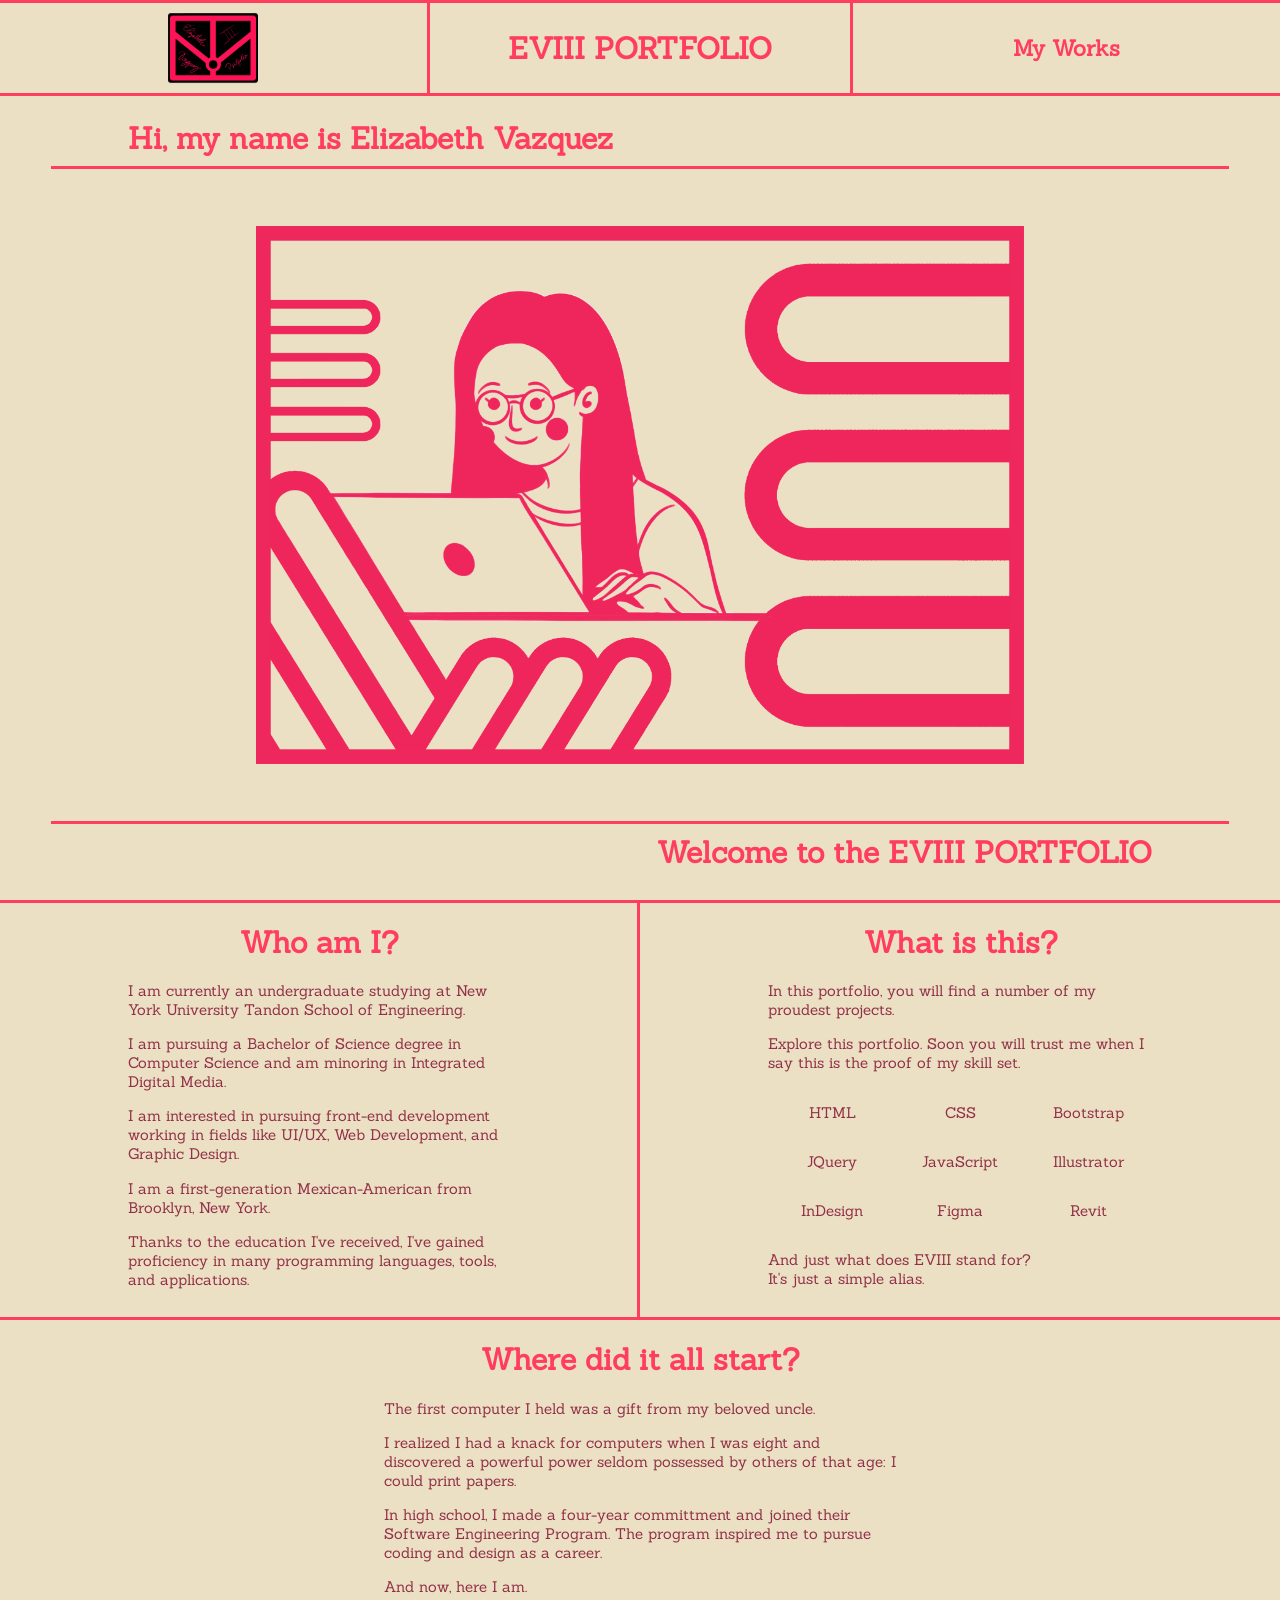
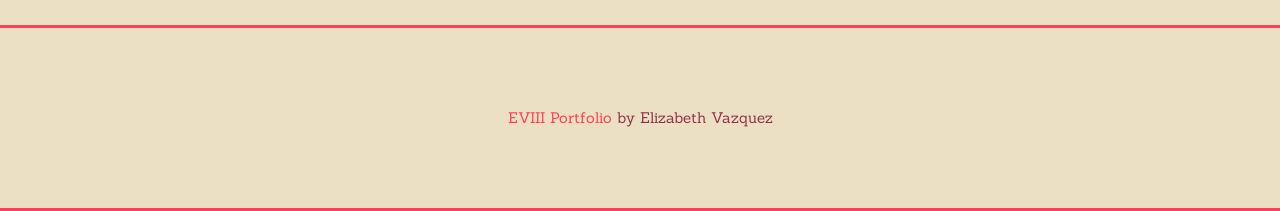
<file: index.html>
<!DOCTYPE html>
<html>
<head>
	<meta charset="utf-8">
	<meta name="viewport" content="width=device-width, initial-scale=1">
	<title>EVIII PORTFOLIO - Home</title>
	<link rel="stylesheet" type="text/css" href="style.css">
</head>
<body>

	<!-- Home page div -->
	<div class="home-page">

		<!-- Header containing logo, title, and one-link navbar -->
		<header>
			<div id="logo">
				<a href="#"><img src="images/eviii-logo.png" alt="EVIII Portfolio Logo"></a>
			</div>
			<a class="amiddle" href="#"><h1>EVIII PORTFOLIO</h1></a>
			<a href="my-works.html"><nav><h2>My Works</h2></nav></a>
		</header>
		
		<!-- Opening full width section on home page -->
		<div id="home-section1">
			<h1>Hi, my name is Elizabeth Vazquez</h1>
			<h1>Welcome to the EVIII PORTFOLIO</h1>
		</div>

		<!-- Second full width section on home page -->
		<div id="home-section2">
			<!-- A self introduction -->
			<div id="self-intro">
				<h1>Who am I?</h1>
				<p>I am currently an undergraduate studying at New York University Tandon School of Engineering.</p>
				<p>I am pursuing a Bachelor of Science degree in Computer Science and am minoring in Integrated Digital Media.</p>
				<p>I am interested in pursuing front-end development working in fields like UI/UX, Web Development, and Graphic Design.</p>
				<p>I am a first-generation Mexican-American from Brooklyn, New York.</p>
				<p>Thanks to the education I've received, I've gained proficiency in many programming languages, tools, and applications.</p>
			</div>
			<!-- Introducing the portfolio -->
			<div id="portfolio-intro">
				<h1>What is this?</h1>
				<p>In this portfolio, you will find a number of my proudest projects.</p>
				<p>Explore this portfolio. Soon you will trust me when I say this is the proof of my skill set.</p>
				<div id="skills">
					<p>HTML</p>
					<p>CSS</p>
					<p>Bootstrap</p>
					<p>JQuery</p>
					<p>JavaScript</p>
					<p>Illustrator</p>
					<p>InDesign</p>
					<p>Figma</p>
					<p>Revit</p>
				</div>
				<p>And just what does EVIII stand for?<br>It's just a simple alias.</p>
			</div>
		</div>

		<!-- Third full width section on home page - a brief short story -->
		<div id="home-section3">
			<h1>Where did it all start?</h1>
			<p>The first computer I held was a gift from my beloved uncle.</p>
			<p>I realized I had a knack for computers when I was eight and discovered a powerful power seldom possessed by others of that age: I could print papers.</p>
			<p>In high school, I made a four-year committment and joined their Software Engineering Program. The program inspired me to pursue coding and design as a career.</p>
			<p>And now, here I am.</p>
		</div>

		<!-- Footer -->
		<footer>
			<a href="#">EVIII Portfolio</a>&nbsp;by Elizabeth Vazquez
		</footer>
	</div>

</body>
</html>
</file>
<file: style.css>
/*Sanchez font*/
@import url('https://fonts.googleapis.com/css2?family=Sanchez&display=swap');

/*All text will be in the Sanchez font 
and be in a dark muted purple*/
* {
  font-family: 'Sanchez', serif;
  color: #913148;
}

/*Give the website a Yellow Pearl background color 
and remove whitespace around the page*/
body, html {
  margin: 0;
  padding: 0;
  background-color: #ECE0C4;
}

/*Scrolling to a specified position is set to animate smoothly*/
html {
  scroll-behavior: smooth;
}

/*https://www.w3schools.com/css/tryit.asp?filename=trycss_grid_layout_named*/

/*Giving grid area names to the sections in home page*/
header         { grid-area: header; }
#home-section1 { grid-area: hsec1;  }
#home-section2 { grid-area: hsec2;  }
#home-section3 { grid-area: hsec3;  }
footer         { grid-area: footer; }

/*Home page will be a grid made of five 
rows and one column (at first glance)*/
.home-page {
  display: grid;
  grid-template-areas:
    'header'
    'hsec1'
    'hsec2'
    'hsec3'
    'footer';
}

/*Header and footer will have a top and bottom pink-red border*/
header, footer {
  border-top: solid;
  border-bottom: solid;
  border-color: #FF3D5C;
}

/*Header will be fixed to the top of the webpage 
and be on top of all other elements. It will also 
be a grid of three columns and one row (which will 
be 10% of the height of the viewport) with a Yellow 
Pearl background*/
header {
  position: fixed;
  top: 0;
  left: 0;
  right: 0;
  z-index: 1;

  display: grid;
  grid-template-columns: 1fr 1fr 1fr;
  grid-template-rows: 10vh;
  background-color: #ECE0C4;
}

/*The first section on the home page (after the header)
will take up the remaining space of the viewport. It 
will have an illustration as a background which will 
take up a little more than half of the size of the 
container and be centered with no repetitions. This
container will also be a flex box and have its children
flow in a centered column direction with space in 
between them*/
#home-section1 {
  height: 90vh;

  background-image: url("images/eviii-landing-border.png");
  background-size: 60%;
  background-position: center;
  background-repeat: no-repeat;

  display: flex;
  flex-direction: column;
  justify-content: space-between;
  align-items: center;
}

/*The first home section's h1 elements will take
up 100% of the width of the section and have a 
subtle background color to distinguish them from 
the background illustration. They will also have 
some padding for their respective borders*/
#home-section1 h1 {
  width: 100%;
  background-color: rgba(236, 224, 196, 0.8);
  padding: 1vh 6vw;
}

/*The first h1 in the first home section will 
have a pink-red bottom border*/
#home-section1 h1:first-of-type {
  border-bottom: solid;
  border-color: #FF3D5C;
}

/*https://stackoverflow.com/questions/2573544/how-can-i-select-all-children-of-an-element-except-the-last-child*/

/*The second h1 in the first home 
section will have a pink-red top 
border and justified to the right*/
#home-section1 h1:last-of-type {
  border-top: solid;
  border-color: #FF3D5C;
  text-align: right;
}

/*First home section and container of project cards 
will have a pink-red bottom border and a top margin 
that is equivalent to the height of the header because 
fixing the header to the top disrupted the flow of 
the document*/
#home-section1, #project-cardsV1 {
  border-bottom: solid;
  border-color: #FF3D5C;
  margin-top: 10vh;
}

/*Second home section will have a pink-red bottom 
border and be a grid of two columns and one row*/
#home-section2 {
  display: grid;
  grid-template-columns: 1fr 1fr;
  grid-template-rows: 1fr;

  border-bottom: solid;
  border-color: #FF3D5C;
}

/*The logo image will have a height equivalent to that of the header*/
#logo img {
  height: 10vh;
}

/*The footer will have a height 20% the height of the viewport*/
footer {
  height: 20vh;
}

/*All h1 elements will be large, 
dynamically sized, and pink-red*/
h1 {
  font-size: 2.35vw;
  color: #FF3D5C;
}

/*All h3 elements will be pink-red*/
h3 {
    color: #FB5C5A;
}

/*The self introduction div will have a pink-red right border*/
#self-intro {
  border-right: solid;
  border-color: #FF3D5C;
}

/*The last paragraph of the self introduction, portfolio 
introduction, and third home page section will have a 
larger bottom margin to match the top margin of the h1
elements they contain at the top*/
#self-intro p:last-child, #portfolio-intro p:last-child, #home-section3 p:last-child {
  margin-bottom: 1.9em;
}

/*The two containers in the second home section will have 
left and right padding that is 10% of the viewport's width*/
#self-intro, #portfolio-intro {
  padding: 0 10vw;
}

/*The container of skills will have no padding*/
#skills {
  padding: 0;
}

/*The h1 elements in the second and third 
home page sections will be centered*/
#home-section2 h1, #home-section3 h1 {
  text-align: center;
}

/*The logo, header links, footer, skills, and
cards'  paragraphs will have their content 
vertically and horizontally centered*/
#logo, header a, footer, #skills p, .card {
  display: flex;
  justify-content: center;
  align-items: center;
}

/*The title, which is the middle link in the header,
will have pink-red left and right borders*/
.amiddle {
  border-left: solid;
  border-right: solid;
  border-color: #FF3D5C;
}

/*The title will have no margin but will be centered*/
.amiddle h1 {
  margin: 0;
  text-align: center;
}

/*The last paragraph in the skills div will have its
default bottom margin which was previously overriden
by the `#portfolio-intro p:last-child` rule*/
#skills p:last-child {
  margin-bottom: 1em;
}

/*The footer, second & third home page sections'
paragraphs, cards, and descriptions will have a small 
font size and be dynamically sized*/
footer, #home-section2 p, #home-section3 p, .card p, .description p {
  font-size: 1.18vw;
}

/*The links in the header, footer, cards, and
paragraphs will be pink-red and not be underlined*/
header a, footer a, .col-of-cardsV1 a, p a {
  color: #FF3D5C;
  text-decoration: none;
}

/*The navigation link will have a fairly large 
size, be dynamically sized, and pink-red*/
nav h2 {
  font-size: 1.75vw;
  color: #FF3D5C;
}

/*The first home page sections will have left and right
padding which will be 10% of the viewport's width */
#home-section1 {
  padding: 0 10vw;
}

/*The third home page section will have 
padding on its left and right of 30% of
the viewport's width*/
#home-section3 {
  padding: 0 30vw;
}

/*The skills container will be a grid 
of three columns and three rows*/
#skills {
  display: grid;
  grid-template-columns: 1fr 1fr 1fr;
  grid-template-rows: 1fr 1fr 1fr;
}

/*The github tutorial embed will have a
white background, otherwise, it has none*/
#project4 embed {
  background-color: white;
}

/*The container holding the cards of projects
will be a grid of four columns and one row 
(at first glance)*/
#project-cardsV1 {
  display: grid;
  grid-template-columns: 1fr 1fr 1fr 1fr;
  grid-template-rows: 1fr;
}

/*This is a second version of the project cards
container and it won't be visible by default*/
#project-cardsV2 {
  display: none;
}

/*The first cards of each column of cards will have some
margin to give it some distance from the header above it*/
.col-of-cardsV1 .card:first-of-type {
  margin-top: 5vh;
}

/*A card will have a pink-red border around it. It's preview
image and card title will be stacked on top of one another like
a column. We'll give each card a width that is a little less 
than a quarter of the viewport's width and have it centered in
a column of cards. All the cards will have some margin at the 
bottom to give them vertical distance from one another*/
.card {
  border: solid;
  border-color: #FF3D5C;

  flex-direction: column;
  margin: auto;
  margin-bottom: 5vh;
  width: 23vw;
}

/*https://getcssscan.com/css-box-shadow-examples*/

/*Give cards a light salmon box shadow when it is hovered over*/
.card:hover {
  box-shadow: rgba(0, 0, 0, 0.16) 0px 1px 4px, #F78D76 0px 0px 0px 3px;
}

/*Have a card's content hold the same width as itself*/
.preview img, .caption p {
  width: 23vw;
}

/*Captions will be pink-red*/
.caption p {
  color: #FF3D5C;
}

/*The preview images will have a pink-red bottom border*/
.preview img {
  border-bottom: solid;
  border-color: #FF3D5C;
}

/*The card's text will have some bottom padding 
to make it appear more vertically centered and 
it will be justified to the center*/
.caption {
  padding-bottom: 0.8vh;
  text-align: center;
}

/*A project will be a grid of two columns and 
one row with a pink-red bottom border*/
.project {
  display: grid;
  grid-template-columns: 1fr 1fr;
  grid-template-rows: 80vh;

  border-bottom: solid;
  border-color: #FF3D5C;
}

/*The last project in the my-works 
webpage will have no bottom border*/
.project:last-of-type {
  border-bottom: none;
}

/*Project descriptions will have pink-red 
right borders and be a flex container with 
its content acting as a centered column 
with some left and right padding 10% of
the viewport's width*/
.description {
  display: flex;
  flex-direction: column;
  justify-content: center;

  border-right: solid;
  border-color: #FF3D5C;

  padding: 0 10vw;
}

/*embed elements and .pdf containers
will take up the entirety of their half
of a project's container*/
embed, .pdf {
  width: 100%;
  height: 100%;
}

/*iframes will almost take up the entirety 
of their half of a project's container because
the pdf viewer has a border that makes the 
webpage wider than desired*/
iframe {
  width: 99%;
  height: 99%;
}

/*A pdf container will have a light gray background*/
.pdf {
  background-color: #EEEEEE;
}

/*Project titles and creators will be 
centered in a description container*/
.description h1, .description h3 {
  text-align: center;
}

/*Description h3 elements will be 
slightly large and be dynamically sized*/
.description h3 {
  font-size: 1.4vw;
}

/*Description paragraphs will have a bottom margin
to space them away from each other*/
.description p {
/*  width: 90%;*/
/*  margin: auto;*/
  margin-bottom: 1.5em;
}

/*Pong Remix will have a pistachio background*/
#project5 embed {
  background-color: #BDFFB1;
}

/*Tail on the Turkey will have an orange background*/
#project6 embed {
  background-color: #FFA500;
}

/*https://www.w3schools.com/howto/tryit.asp?filename=tryhow_css_smooth_scroll*/
/*https://stackoverflow.com/questions/17534661/make-anchor-link-go-some-pixels-above-where-its-linked-to*/

/*All the projects will have a scroll top margin of 
10% the height of the viewport, otherwise, the 
navigation bar would cover the top of each project*/
#project1, #project2, #project3, #project4, 
#project5, #project6, #project7, #project8, 
#project9, #project10, #project11, #project12 {
  scroll-margin-top: 10vh;
}

/*https://stackoverflow.com/questions/16647380/max-width-vs-min-width*/

/* Media query (phones, 600px and down) 
These css properties will continue to be applied
until the screen surpasses 600 pixels in width */
@media only screen and (max-width: 600px) {

    /*h1 elements will be larger but still responsive*/
    h1 {
      font-size: 7vw;
    }

    /*The title will be smaller than other h1 
    elements to better fit inside the header */
    .amiddle h1 {
      font-size: 4.5vw;
    }

    /*The My Works tab and footer will be the same size
    and slightly smaller than the title's font size*/
    nav h2, footer {
      font-size: 4vw;
    }

    /*The first home section will take up 90% of the 
    view port's height and the background illustration
    will be larger*/
    #home-section1 {
      height: 90vh;
      background-size: 160%;
    }

    /*The second home section will be 
    displayed as a block instead of a grid*/
    #home-section2 {
      display: block;
      padding: 0;
    }

    /*The self intro container will have no right border, but it 
    will have left and right padding of 10% of the viewport's width*/
    #home-section2 div:first-of-type {
      border-right: none;
      padding: 0 10vw;
    }

    /* The container for the self introduction will have a pink-red
    bottom border, the above css selector couldn't be used because it
    would apply a bottom border to the grid in the portfolio introduction */
    #self-intro {
      border-bottom: solid;
      color: #FF3D5C;
    }

    /*The portfolio introduction and third home section will 
    have left and right padding of 10% of the viewport's width*/
    #home-section2 div:last-of-type, #home-section3 {
        padding: 0 10vw;
    }

    /* The paragraphs in the second & third home sections and 
    in the description will be larger */
    #home-section2 p, #home-section3 p, .description p {
      font-size: 3.5vw;
    }

    /* The captions will be slightly smaller than the above paragraphs */
    .caption p {
      font-size: 3vw;
    }

    /*The laptop version of the project cards container will not be visible*/
    #project-cardsV1 {
      display: none;
    }

    /*The mobile version of the project cards container will be a grid 
    of two columns and one row with a pink-red bottom border and some
    margin on the top to lay beneath the header*/
    #project-cardsV2 {
      display: grid;
      grid-template-columns: 1fr 1fr;
      grid-template-rows: 1fr;

      border-bottom: solid;
      border-color: #FF3D5C;
      margin-top: 10vh;
    }

    /*The mobile version of the column of cards's first cards 
    will have a top margin of 5% of the viewport's heigth*/
    .col-of-cardsV2 .card:first-of-type {
      margin-top: 5vh;
    }

    /*The links in the column of cards will 
    be pink-red and not be underlined*/
    .col-of-cardsV2 a {
      text-decoration: none;
      color: #FF3D5C;
    }

    /*The cards and their content will take up 100%
    of the column of cards' width*/
    .card, .preview img, .caption p {
      width: 100%;
    }

    /*Captions will have a little bit of bottom padding
    to make them appear more vertically centered*/
    .caption {
      padding-bottom: 0.25vh;
    }

    /*The first column of cards will have a left margin of 
    5% of the viewport's width and a right margin of 2.5%*/
    .col-of-cardsV2:first-of-type {
      margin-left: 5vw;
      margin-right: 2.5vw;
    }

    /*The first column of cards will have a left margin of 
    2.5% of the viewport's width and a right margin of 5%*/
    .col-of-cardsV2:last-of-type {
      margin-left: 2.5vw;
      margin-right: 5vw;
    }

    /*The project creators will be slightly 
    larger than the project descriptions*/
    .description h3 {
      font-size: 3.75vw;
    }

    /*Projects will be a grid of one column and one row*/
    .project {
      grid-template-columns: 1fr;
      grid-template-rows: 1fr;
    }

    /*Embed and iframe elements wil take 
    up 70% of the viewport's height*/
    embed, iframe {
      height: 70vh;
    }

    /*Descriptions will not have right borders but they will have
    a pink-red top border and appear after the project itself.
    They will contain no padding, but will have a width of 80% 
    of the viewport's width and be centered horizontally*/
    .description {
      border-right: none;
      border-top: solid;
      border-color: #FF3D5C;

      order: 1; /*so it will be on top*/

      padding: 0;
      width: 80vw;
      margin: auto;
    }

    /*Project titles will have some top margin to add space 
    between project descriptions and the project itself*/
    .description h1 {
      margin-top: 5vh;
    }

    /*The last paragraph in each project description 
    will have a little greater of a bottom margin 
    than the top margin of its title*/
    .description p:last-of-type {
      margin-bottom: 6.5vh;
    }

}
</file>
